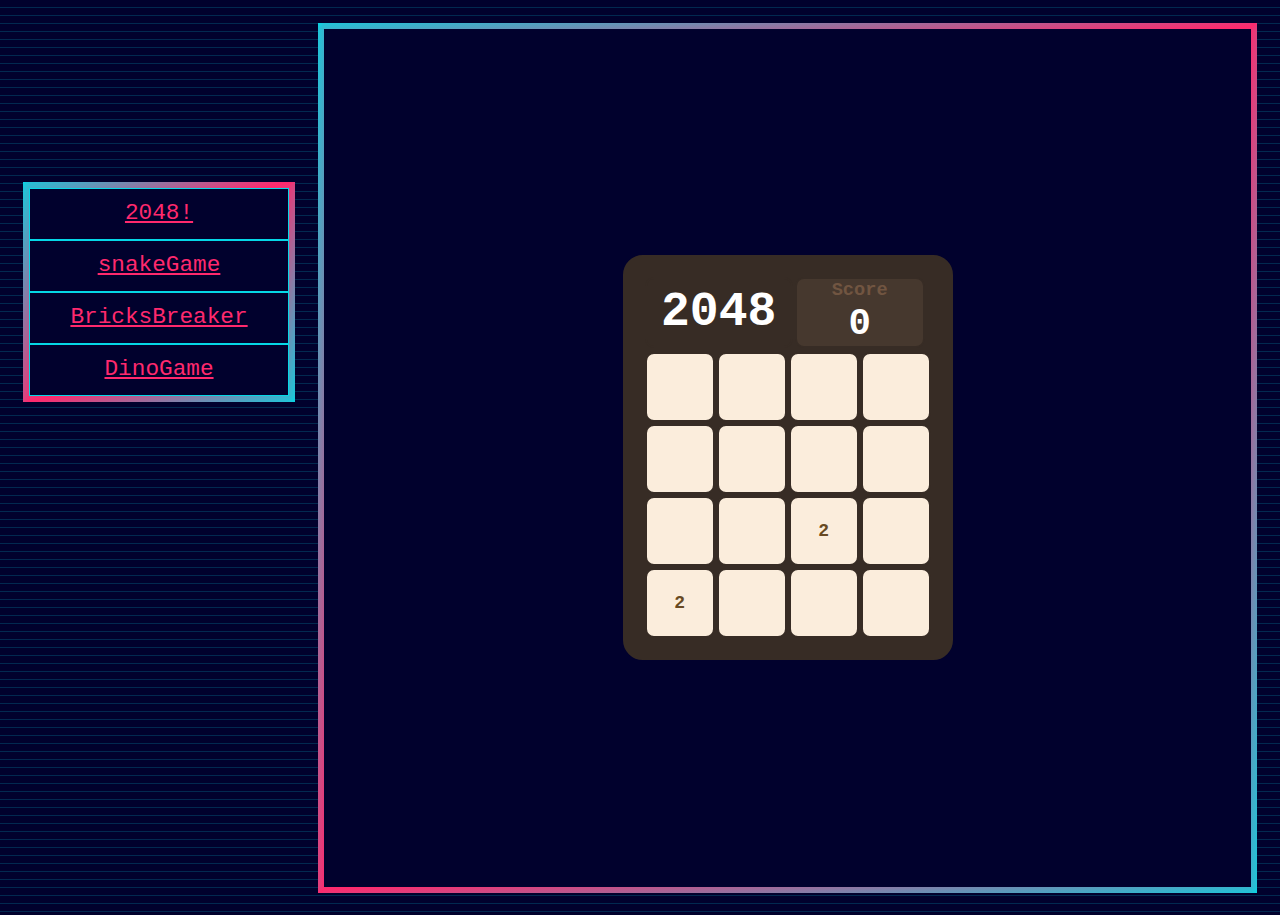
<file: 2048.html>
<!DOCTYPE html>
<html lang="en">

<head>
    <meta charset="UTF-8">
    <meta http-equiv="X-UA-Compatible" content="IE=edge">
    <meta name="viewport" content="width=device-width, initial-scale=1.0">
    <title>Document</title>
    <link rel="stylesheet" href="./css/style.css">
</head>

<body>

    <div>
        <!-- 메뉴 바 -->
        <nav>
            <ul class="menubar">
                <a href="2048.html"><li>2048!</li></a>
                <a href="snakeGame.html"><li>snakeGame</li></a>
                <a href="breakOut.html"><li>BricksBreaker</li></a>
                <a href="dinoGame.html"><li>DinoGame</li></a>
            </ul>
        </nav>

        <!-- 메인화면 container -->
        <div class="container menu active">
            <link rel="stylesheet" href="./css/2048.css">
            <div class="box2048">
                <table class="titleBar">
                    <tr>
                        <td class="titlePart">
                            <p class="title">2048</p>
                        </td>
                        <td class="scorePart">
                            <p class="scoreText">Score</p>
                            <p class="score"></p>
                        </td>
                    </tr>
                </table>
    
                <table class="board">
                    <tr>
                        <td id="00"></td>
                        <td id="01"></td>
                        <td id="02"></td>
                        <td id="03"></td>
                    </tr>
                    <tr>
                        <td id="10"></td>
                        <td id="11"></td>
                        <td id="12"></td>
                        <td id="13"></td>
                    </tr>
                    <tr>
                        <td id="20"></td>
                        <td id="21"></td>
                        <td id="22"></td>
                        <td id="23"></td>
                    </tr>
                    <tr>
                        <td id="30"></td>
                        <td id="31"></td>
                        <td id="32"></td>
                        <td id="33"></td>
                    </tr>
                </table>
            </div>
            <script src="./js/2048.js"></script>
        </div>
    </div>
    <script src="./js/index.js"></script>

</body>

</html>
</file>
<file: css/style.css>
* {
    margin: 0;
    padding: 0;
    box-sizing: border-box;
}

:root {
    --font-body: "Share Tech Mono", monospace;
    --font-headings: "Audiowide", cursive;
    --neon-pink: 341, 100%, 58%;
    --neon-blue: 184, 96%, 46%;
    --very-light-blue: 190, 100%, 91%;
    --dark-blue: 240, 95%, 9%;
    --yellow: 44, 97%, 72%;
    --border: hsl(var(--neon-blue)), hsl(var(--neon-pink)), hsl(var(--neon-blue));
    --padding-wrapper: 1.5em;
    --border-image: linear-gradient(-45deg, var(--border)) 10% stretch;
    --background-lines: linear-gradient(hsla(184, 96%, 46%, 0) 90%,
            hsla(184, 96%, 46%, 0.25) 95%) top left / 100% 0.5rem;
}

/* === GLOBAL STYLES === */
*,
*:before,
*:after {
    -webkit-box-sizing: border-box;
    box-sizing: border-box;
    margin: 0;
    padding: 0;
}

body {
    padding: 1em;
    background: hsl(var(--dark-blue)) var(--background-lines);
    color: hsl(var(--very-light-blue));
    font-family: var(--font-body);
    font-size: 1.2rem;
    font-size: clamp(1.2rem, 0.7rem + 0.9vw, 4rem);
    line-height: 1.2;
    overflow-x: hidden;
    max-width: 112.5rem;
    margin-left: 13em;
}

.logo {
    color: #0f2642;
    position: relative;
    font-size: 13rem;
    top: 30%;
    animation-name: shadow;
    animation-duration: 3s;
    animation-iteration-count: 3;
    animation-fill-mode: forwards;
    animation-direction: alternate;
}

@keyframes shadow {
    0% {}

    25% {
        color: #235796;
        text-shadow: 8px 10px 0px #ff6a3d;
    }

    50% {
        text-shadow: 8px 10px 0px #ff6a3d,
            13px 15px 0px #ffa340,
    }

    75% {
        text-shadow: 8px 10px 0px #ff6a3d,
            13px 15px 0px #ffa340,
            18px 20px 0px #feffd6,
    }

    100% {
        text-shadow: 8px 10px 0px #ff6a3d,
            13px 15px 0px #ffa340,
            18px 20px 0px #feffd6,
            23px 25px 0px #97f0e2;
    }
}

/* h1,
h2,
h3,
h4 {
    z-index: 2;
    position: relative;
    color: hsl(var(--yellow));
    font-family: var(--font-headings);
    text-transform: uppercase;
    text-align: center;
    margin-left: auto;
    margin-right: auto;
} */

h2,
h3,
h4 {
    z-index: 3;
    position: relative;
    font-size: 1.6rem;
    font-size: clamp(1.6rem, 1rem + 2vw, 3rem);
}

h3 {
    margin-top: 1em;
}

strong {
    color: hsl(var(--yellow));
}

li {
    list-style-type: none;
}

a {
    color: hsl(var(--neon-pink));
}

a:hover,
a:active {
    color: hsl(var(--very-light-blue));
    top: -0.03rem;
    left: -0.03rem;
    -webkit-filter: drop-shadow(0 0 0.2rem hsla(var(--neon-pink), 0.4)) drop-shadow(0.5rem 0.5rem 0.2rem hsla(var(--neon-pink), 0.6)) drop-shadow(-0.5rem 0.5rem 0.2rem hsla(var(--neon-pink), 0.6)) drop-shadow(0.5rem -0.5rem 0.2rem hsla(var(--neon-pink), 0.6)) drop-shadow(-0.5rem -0.5rem 0.2rem hsla(var(--neon-pink), 0.6));
    filter: drop-shadow(0 0 0.2rem hsla(var(--neon-pink), 0.4)) drop-shadow(0.5rem 0.5rem 0.2rem hsla(var(--neon-pink), 0.6)) drop-shadow(-0.5rem 0.5rem 0.2rem hsla(var(--neon-pink), 0.6)) drop-shadow(0.5rem -0.5rem 0.2rem hsla(var(--neon-pink), 0.6)) drop-shadow(-0.5rem -0.5rem 0.2rem hsla(var(--neon-pink), 0.6));
}

p:not(:first-child) {
    margin-top: 1.5em;
}

p:last-child {
    margin-bottom: 1.5em;
}

/* h1::before,
h2::before,
h3::before,
h4::before {
    z-index: -1;
    position: absolute;
    top: 0.2rem;
    left: -0.2rem;
    width: 100%;
    height: 100%;
    color: hsl(var(--neon-pink));
    opacity: 0.7;
    animation: glitch 0.3s linear infinite alternate-reverse;
}

h1::after,
h2::after,
h3::after,
h4::after {
    z-index: -1;
    position: absolute;
    top: 0.1rem;
    left: 0.2rem;
    width: 100%;
    height: 100%;
    color: hsl(var(--neon-blue));
    opacity: 0.7;
    animation: glitch 0.3s 0.1s linear infinite alternate-reverse;
    -webkit-clip-path: polygon(3% 100%, 14% 28%, 67% 15%, 103% 67%);
    clip-path: polygon(3% 100%, 14% 28%, 67% 15%, 103% 67%);
} */

aside {
    width: 100%;
    border: 0.4rem solid hsl(var(--neon-blue));
    padding: 1.5em;
    margin-top: 2em;
    background-color: hsl(var(--dark-blue));
    -o-border-image: var(--border-image);
    border-image: var(--border-image);
}

aside ul {
    margin-top: 0.5rem;
    display: -ms-grid;
    display: grid;
}

aside li {
    margin: 1em;
}

/* === NAVIGATION === */
nav {
    border: 0.4rem solid hsl(var(--neon-blue));
    margin-top: 2em;
    -o-border-image: var(--border-image);
    border-image: var(--border-image);
    background-color: hsl(var(--dark-blue));

    position: fixed;
    left: 1em;
    top: 6em;
    width: 12em;
}

nav ul {
    display: -webkit-box;
    display: -ms-flexbox;
    display: flex;
    -ms-flex-wrap: wrap;
    flex-wrap: wrap;

    -webkit-box-orient: vertical;
    -webkit-box-direction: normal;
    -ms-flex-direction: column;
    flex-direction: column;
}

nav li {
    -webkit-box-flex: 1;
    -ms-flex: 1 1 33%;
    flex: 1 1 33%;
    margin-top: 0;
    border: 1px solid hsl(var(--neon-blue));
    padding: 0.5em;
    width: 100%;
    text-align: center;
}

nav a {
    margin: 0;
    padding: 0;
    font-size: 1em;
}

nav li:hover {
    color: rgba(255, 255, 255, 0);
    text-shadow:
        0 0 2px #ffffff,
        0 0 15px #70ffff,
        0 0 20px #46fdff,
        0 0 40px #46fdff;
}

nav li:not(:last-child) {
    -ms-flex-preferred-size: content;
    flex-basis: content;
}

/* === HEADER === */

/* .wrap{
    display: flex;
    align-items: center;
    justify-content: center;
    width: 100%;
    height: 100%;
} */

.container {
    width: 100%;
    height: 870px;
    border: 0.4rem solid hsl(var(--neon-blue));
    padding: 1.5em;
    background-color: hsl(var(--dark-blue));
    -o-border-image: var(--border-image);
    border-image: var(--border-image);
    text-align: center;
}

.container h1 {
    /* max-width: 5ch;
    font-size: 3rem;
    font-size: clamp(3rem, 2.5rem + 2.5vw, 6rem);
    overflow: hidden;
    opacity: 0.9; */
}

.container h1::before,
.container h1::after {
    content: "Style Stage";
}

.container h2 {
    margin-top: 0.5em;
    max-width: 25ch;
    color: hsl(var(--very-light-blue));
    font-size: 1.3rem;
    font-size: clamp(1.3rem, 1.3rem + 1.7vw, 4rem);
    font-family: var(--font-body);
    text-transform: none;
    line-height: 1;
}

.menu {
    display: none;
}

.active {
    display: flex;
    align-items: center;
    justify-content: center;
}
</file>
<file: css/2048.css>
*{
    margin: 0;
    padding: 0;
    box-sizing: border-box;
}
/* 
body{
    background-color: #DED3A6;
} */

.box2048 p{
    vertical-align: top;
}

.box2048 td{
    border: 2px solid #372c25;
    border-radius: 9px;
    text-align: center;
    vertical-align: center;
    font-size: 18px;
    font-weight: bold;
    height: 70px;
    width: 70px;
    color: #684A23;
    background-color: #FBEDDC;
}

/* .wrap{
    display: flex;
    align-items: center;
    justify-content: center;
    width: 100vw;
    height: 100vh;
} */

.box2048{
    border: 20px solid #372c25;
    background-color: #372c25;
    border-radius: 20px;
}

.box2048 .titleBar{
    /* margin-left: 70px; */
    /* margin-top: 35px; */
    height: 70px;
}

/* 타이틀 부분 */

.box2048 .titlePart{
    width: 148px;
    height: 35px;
    background-color: #372c25;
    margin: 0px;
}

.box2048 .title{
    color: white;
    font-size: 48px;
    padding: 0px;
    margin: 0px;
}

/* 점수 판 */
.box2048 .scorePart{
    width: 130px;
    height: 35px;
    background-color: #46382E;
    padding: 0px;
    margin: 0px;
}

.box2048 .scoreText{
    font-size:14pt;
    margin: 0px;
    color: #715541;
}

.box2048 .score{
    font-size: 28pt;
    margin: 0px;
    color: white;
}

/* 보드 박스 */
..board{
    /* margin-left: 70px; */
    /* margin-top: 5px; */
}


/* 밑부분 카피라이트 부분 */
.copyright{
    margin-top: 3px;
    margin-left: 82px;
    font-size: 10pt;
    color: white;
}
</file>
